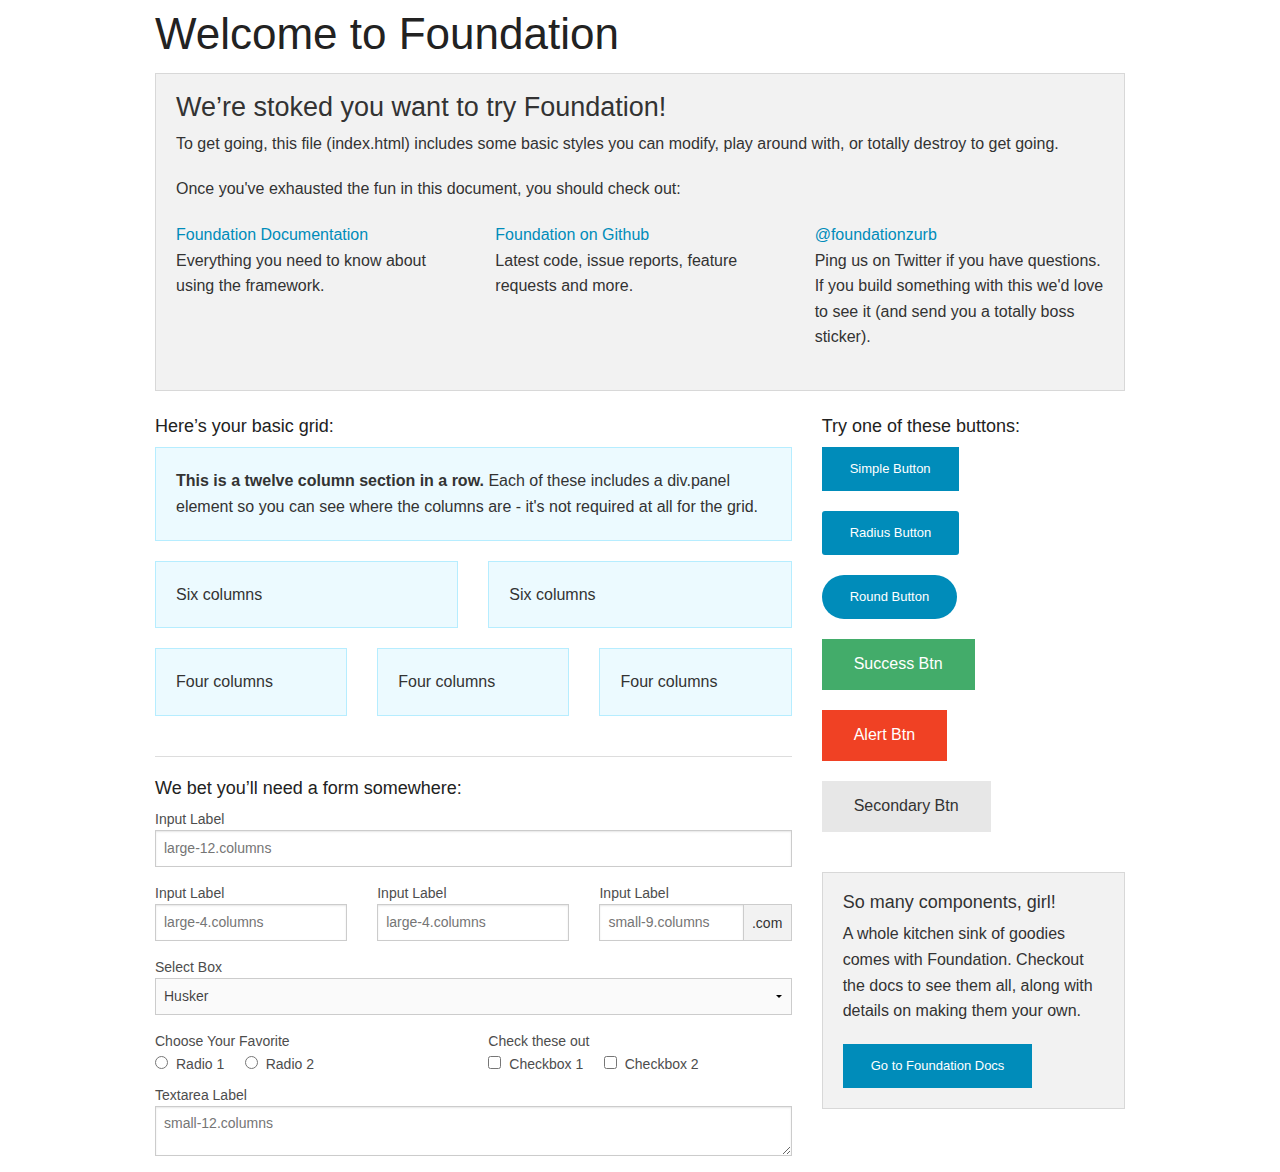
<file: static/assets/foundation/index.html>
<!doctype html>
<html class="no-js" lang="en">
  <head>
    <meta charset="utf-8" />
    <meta name="viewport" content="width=device-width, initial-scale=1.0" />
    <title>Foundation | Welcome</title>
    <link rel="stylesheet" href="css/foundation.css" />
    <script src="js/vendor/modernizr.js"></script>
  </head>
  <body>
    
    <div class="row">
      <div class="large-12 columns">
        <h1>Welcome to Foundation</h1>
      </div>
    </div>
    
    <div class="row">
      <div class="large-12 columns">
      	<div class="panel">
	        <h3>We&rsquo;re stoked you want to try Foundation! </h3>
	        <p>To get going, this file (index.html) includes some basic styles you can modify, play around with, or totally destroy to get going.</p>
	        <p>Once you've exhausted the fun in this document, you should check out:</p>
	        <div class="row">
	        	<div class="large-4 medium-4 columns">
	    		<p><a href="http://foundation.zurb.com/docs">Foundation Documentation</a><br />Everything you need to know about using the framework.</p>
	    	</div>
	        	<div class="large-4 medium-4 columns">
	        		<p><a href="http://github.com/zurb/foundation">Foundation on Github</a><br />Latest code, issue reports, feature requests and more.</p>
	        	</div>
	        	<div class="large-4 medium-4 columns">
	        		<p><a href="http://twitter.com/foundationzurb">@foundationzurb</a><br />Ping us on Twitter if you have questions. If you build something with this we'd love to see it (and send you a totally boss sticker).</p>
	        	</div>        
					</div>
      	</div>
      </div>
    </div>

    <div class="row">
      <div class="large-8 medium-8 columns">
        <h5>Here&rsquo;s your basic grid:</h5>
        <!-- Grid Example -->

        <div class="row">
          <div class="large-12 columns">
            <div class="callout panel">
              <p><strong>This is a twelve column section in a row.</strong> Each of these includes a div.panel element so you can see where the columns are - it's not required at all for the grid.</p>
            </div>
          </div>
        </div>
        <div class="row">
          <div class="large-6 medium-6 columns">
            <div class="callout panel">
              <p>Six columns</p>
            </div>
          </div>
          <div class="large-6 medium-6 columns">
            <div class="callout panel">
              <p>Six columns</p>
            </div>
          </div>
        </div>
        <div class="row">
          <div class="large-4 medium-4 small-4 columns">
            <div class="callout panel">
              <p>Four columns</p>
            </div>
          </div>
          <div class="large-4 medium-4 small-4 columns">
            <div class="callout panel">
              <p>Four columns</p>
            </div>
          </div>
          <div class="large-4 medium-4 small-4 columns">
            <div class="callout panel">
              <p>Four columns</p>
            </div>
          </div>
        </div>
        
        <hr />
                
        <h5>We bet you&rsquo;ll need a form somewhere:</h5>
        <form>
				  <div class="row">
				    <div class="large-12 columns">
				      <label>Input Label</label>
				      <input type="text" placeholder="large-12.columns" />
				    </div>
				  </div>
				  <div class="row">
				    <div class="large-4 medium-4 columns">
				      <label>Input Label</label>
				      <input type="text" placeholder="large-4.columns" />
				    </div>
				    <div class="large-4 medium-4 columns">
				      <label>Input Label</label>
				      <input type="text" placeholder="large-4.columns" />
				    </div>
				    <div class="large-4 medium-4 columns">
				      <div class="row collapse">
				        <label>Input Label</label>
				        <div class="small-9 columns">
				          <input type="text" placeholder="small-9.columns" />
				        </div>
				        <div class="small-3 columns">
				          <span class="postfix">.com</span>
				        </div>
				      </div>
				    </div>
				  </div>
				  <div class="row">
				    <div class="large-12 columns">
				      <label>Select Box</label>
				      <select>
				        <option value="husker">Husker</option>
				        <option value="starbuck">Starbuck</option>
				        <option value="hotdog">Hot Dog</option>
				        <option value="apollo">Apollo</option>
				      </select>
				    </div>
				  </div>
				  <div class="row">
				    <div class="large-6 medium-6 columns">
				      <label>Choose Your Favorite</label>
				      <input type="radio" name="pokemon" value="Red" id="pokemonRed"><label for="pokemonRed">Radio 1</label>
				      <input type="radio" name="pokemon" value="Blue" id="pokemonBlue"><label for="pokemonBlue">Radio 2</label>
				    </div>
				    <div class="large-6 medium-6 columns">
				      <label>Check these out</label>
				      <input id="checkbox1" type="checkbox"><label for="checkbox1">Checkbox 1</label>
				      <input id="checkbox2" type="checkbox"><label for="checkbox2">Checkbox 2</label>
				    </div>
				  </div>
				  <div class="row">
				    <div class="large-12 columns">
				      <label>Textarea Label</label>
				      <textarea placeholder="small-12.columns"></textarea>
				    </div>
				  </div>
				</form>
      </div>     

      <div class="large-4 medium-4 columns">
			  <h5>Try one of these buttons:</h5>
			  <p><a href="#" class="small button">Simple Button</a><br/>
        <a href="#" class="small radius button">Radius Button</a><br/>
        <a href="#" class="small round button">Round Button</a><br/>            
        <a href="#" class="medium success button">Success Btn</a><br/>
        <a href="#" class="medium alert button">Alert Btn</a><br/>
        <a href="#" class="medium secondary button">Secondary Btn</a></p>           
				<div class="panel">
        	<h5>So many components, girl!</h5>
        	<p>A whole kitchen sink of goodies comes with Foundation. Checkout the docs to see them all, along with details on making them your own.</p>
        	<a href="http://foundation.zurb.com/docs/" class="small button">Go to Foundation Docs</a>          
        </div>
      </div>
    </div>
    
    <script src="js/vendor/jquery.js"></script>
    <script src="js/foundation.min.js"></script>
    <script>
      $(document).foundation();
    </script>
  </body>
</html>
</file>
